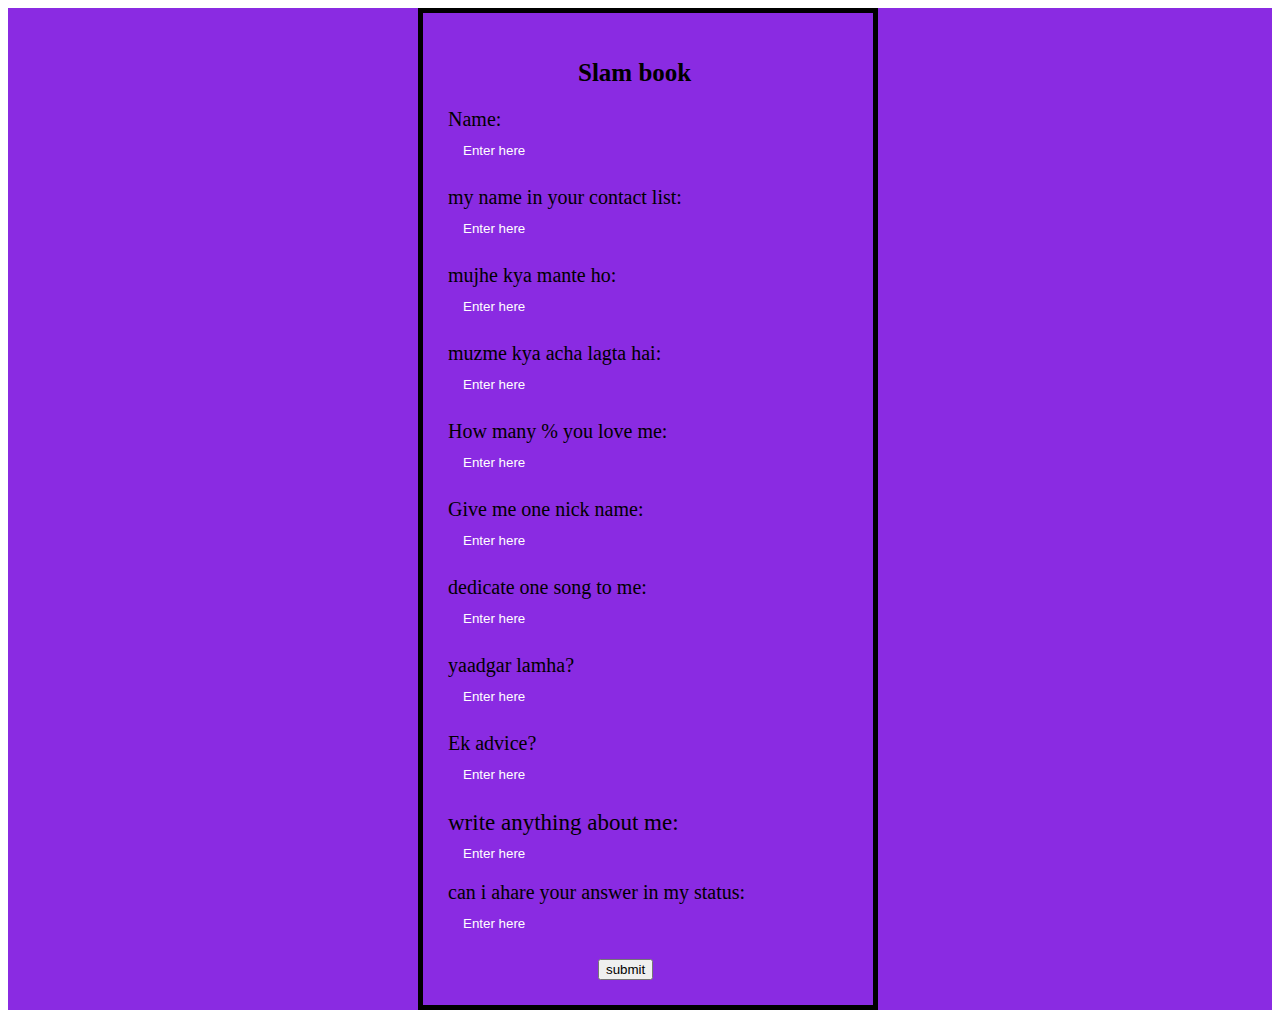
<file: index.html>
<!DOCTYPE html>
<html>
    <header>
        <title> Slam book </title>
        <link rel="stylesheet" href="ind.css">

    </header>
    <body>
        <div class="container">
            <div class="card">
                <div class="card-body">
                    <form action="ind.php" method="POST" >
                        <h2>Slam book</h2>
                        <p class="mb-15"></p>
                    <div class="form-group">
                        <label>Name:</label>
                        <input type="text" name="sl1" class="form-control" placeholder="Enter here" required>
                    </div>
                    <div class="form-group">
                        <label>my name in your contact list:</label>
                        <input type="text" name="sl2" class="form-control" placeholder="Enter here" required>
                    </div>
                     
                    <div class="form-group">
                        <label>mujhe kya mante ho:</label>
                        <input type="text" name="sl3" class="form-control" placeholder="Enter here" required>
                    </div>
                    <div class="form-group">
                        <label>muzme kya acha lagta hai:</label>
                        <input type="text" name="sl4"class="form-control" placeholder="Enter here" required>
                    </div>
                    <div class="form-group">
                        <label>How many % you love me:</label>
                        <input type="text" name="sl5"class="form-control" placeholder="Enter here" required>
                    </div>
                    <div class="form-group">
                        <label>Give me one nick name:</label>
                        <input type="text" name="sl6"class="form-control" placeholder="Enter here" required>
                    </div>
                    <div class="form-group">
                        <label>dedicate one song to me:</label>
                        <input type="text" name="sl7"class="form-control" placeholder="Enter here" required>
                    </div>
                    
                    <div class="form-group">
                        <label>yaadgar lamha?</label>
                        <input type="text" name="sl8"class="form-control" placeholder="Enter here" required>
                    </div>
                    <div class="form-group">
                        <label>Ek advice?</label>
                        <input type="text" name="sl9"class="form-control" placeholder="Enter here" required>
                    </div>
                    
                   
                    <div class="form-group2">
                        <label>write anything about me:</label>
                        <input type="text" name="sl10"class="form-control2" placeholder="Enter here" required>
                    </div>
                    <div class="form-group">
                        <label>can i ahare your answer in my status:</label>
                        <input type="text" name="sl11"class="form-control" placeholder="Enter here" required>
                    </div>
                 
                    <div class="form-group1">                       
                       
                        
                        <button onclick="document.location = 'form.html'">submit</button>

                        

                    </div>
             </div>
        </div>
        </div>
    </body>
</html>
</file>
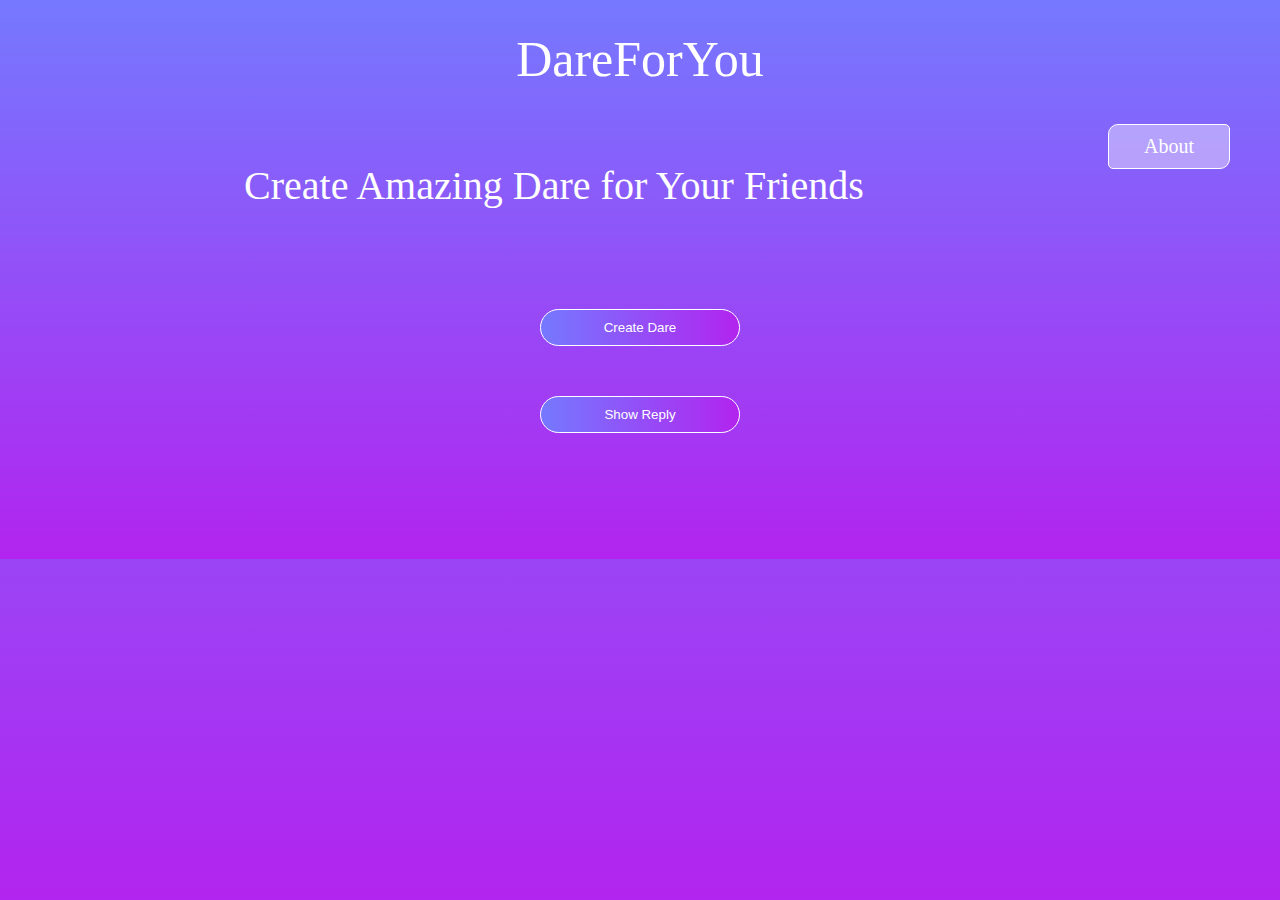
<file: dareforyoufrd/index.html>
<html>
    <head>
        <title>
            Welcome 
        </title>
		
   <meta name="viewport" content="width=device-width,initial-scale=1.0">
		
 	</head>
    <style>
        *
        {
            padding:0;
            margin: 0;
			transition: 2s;
			
		
        }
		
		body
		{
			background: -webkit-linear-gradient(top, #7579ff, #b224ef);
  background: -o-linear-gradient(top, #7579ff, #b224ef);
  background: -moz-linear-gradient(top, #7579ff, #b224ef);
  background: linear-gradient(top, #7579ff, #b224ef);
		}
		
		.lin_color_left
		{
   background: -webkit-linear-gradient(left, #7579ff, #b224ef);
  background: -o-linear-gradient(left, #7579ff, #b224ef);
  background: -moz-linear-gradient(left, #7579ff, #b224ef);
  background: linear-gradient(left, #7579ff, #b224ef);
		}
		
        .background_panel
        {
            background: -webkit-linear-gradient(top, #7579ff, #b224ef);
  background: -o-linear-gradient(top, #7579ff, #b224ef);
  background: -moz-linear-gradient(top, #7579ff, #b224ef);
  background: linear-gradient(top, #7579ff, #b224ef);
            width: 100%;
            
        }
		
		.top_name
		{
			font-size: 50px;
			color:white;
			padding-top: 30px;
			
		}
		
		.main_panel_data
		{
			font-size: 40px;
			color:white;
			padding-top: 20px;
		}
		
		
		.button_panel
		{
			padding-top: 50px;
		}
		
		.create_btn,.show_btn
		{
		margin-top: 50px;
			
		border:1px solid white;
		padding: 10px;
		border-radius: 20px;
		width: 200px;
		color: white;
			
		}
		
		.show_btn
		{
			margin-top: 50px;
		}
		
		
		
		.label_about
		{
			color:white;
			text-decoration: none;
			background-color:rgba(255,255,255,0.40);
			border-radius: 10px 5px 10px 5px;
			width: 100px;
			padding: 10px;
			text-align: center;
			border: 1px solid white;
			font-size: 20px;
		}
		
		
		@media only screen and (min-device-width:770px)
		{
			.right_pan
		{
			float: right;
			margin-right:50px;
		}
		}
		
		
		
	
		
    </style>
    <body>
        <div class="background_panel">
		<div align="center">
		<div class="top_name">
		DareForYou	
		</div>	
			<div align="center" class="right_pan">
				<br/><br/>
				
				<a href="about.html" style="text-decoration: none;">
			<div class="label_about">
				About
			</div>
				</a>
			</div>	
			<br/><br/><br/>
			<div class="main_panel_data">
			Create Amazing Dare for Your Friends
			</div>
			
			
			<div class="button_panel">
			
				<a href="create.html"><button  class="create_btn lin_color_left">Create Dare</button></a>
				<br/>
				<a href="show.html"><button class="show_btn lin_color_left">Show Reply</button></a>
				
			</div>
			
		</div>
			<br/><br/><br/><br/><br/><br/><br/>
        </div>
		
		
    </body>
</html>
</file>
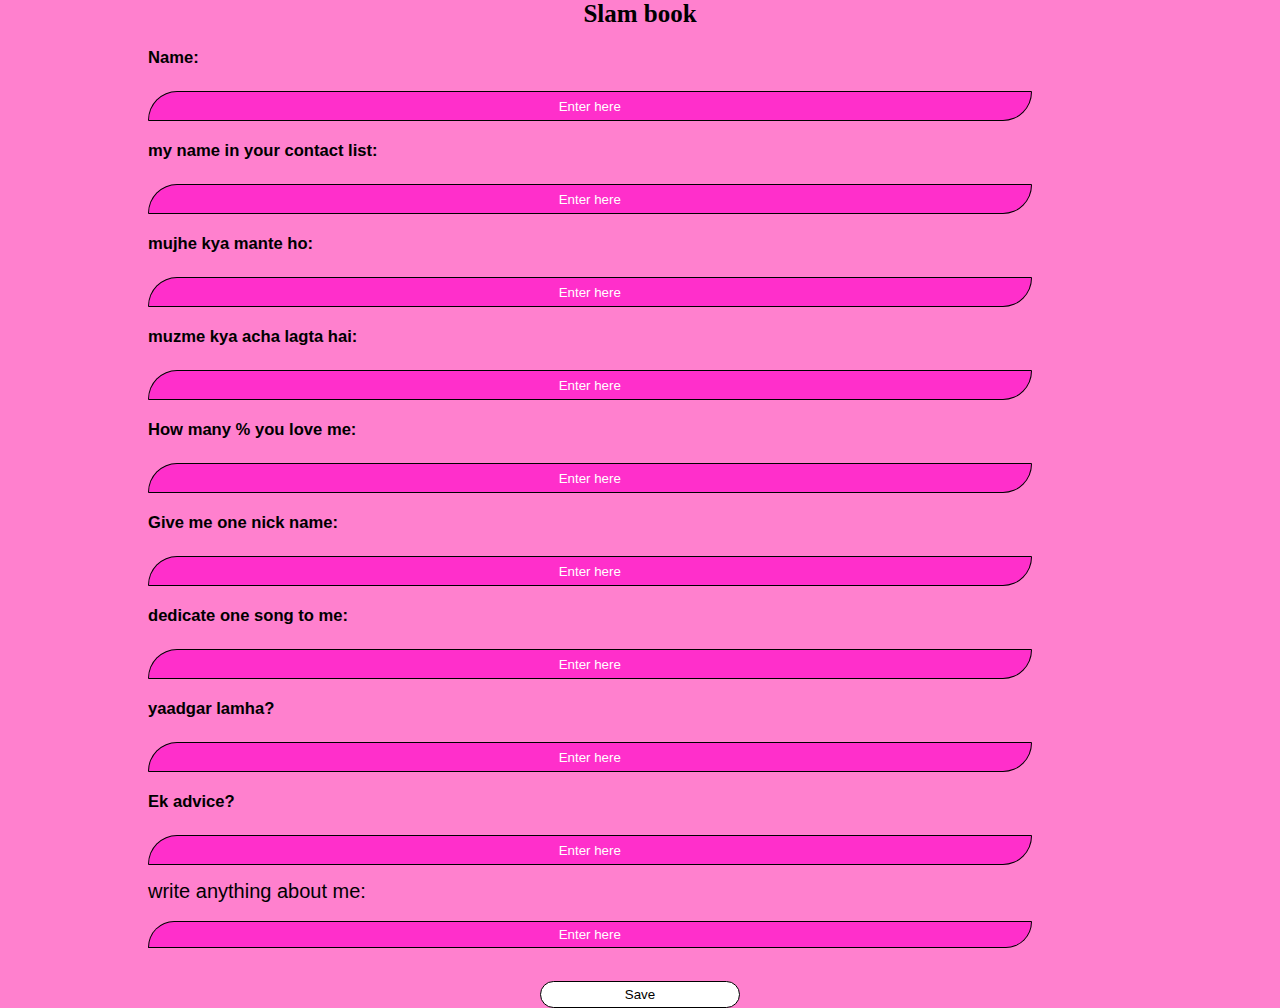
<file: user_reply/index.html>
<html>
    <head>
        <title> Slam book </title>
        <link rel="stylesheet" href="ind.css">
		<meta name="viewport" content="width=device-width,initial-scale=1.0">
    </head>
    <body>
        <div align="center">
        <div class="container">
            <div class="card">
                <div class="card-body">
                    <form action="ind.php" method="POST" >
                        <h2 style="color:black;">Slam book</h2>
                       
                        <div align="left" class="shift_right">

                    <div class="form-group">
                        <h5>Name:</h5><br/>
                        <input type="text" name="sl1" class="form-control inpt" placeholder="Enter here" required>
                    </div>
                    <div class="form-group">
                        <h5>my name in your contact list:</h5><br/>
                        <input type="text" name="sl2" class="form-control inpt" placeholder="Enter here" required>
                    </div>
                     
                    <div class="form-group">
                        <h5>mujhe kya mante ho:</h5><br/>
                        <input type="text" name="sl3" class="form-control inpt" placeholder="Enter here" required>
                    </div>
                    <div class="form-group">
                        <h5>muzme kya acha lagta hai:</h5><br/>
                        <input type="text" name="sl4"class="form-control inpt" placeholder="Enter here" required>
                    </div>
                    <div class="form-group">
                        <h5>How many % you love me:</h5><br/>
                        <input type="text" name="sl5"class="form-control inpt" placeholder="Enter here" required>
                    </div>
                    <div class="form-group">
                        <h5>Give me one nick name:</h5><br/>
                        <input type="text" name="sl6"class="form-control inpt" placeholder="Enter here" required>
                    </div>
                    <div class="form-group">
                        <h5>dedicate one song to me:</h5><br/>
                        <input type="text" name="sl7"class="form-control inpt" placeholder="Enter here" required>
                    </div>
                    
                    <div class="form-group">
                        <h5>yaadgar lamha?</h5><br/>
                        <input type="text" name="sl8"class="form-control inpt" placeholder="Enter here" required>
                    </div>
                    <div class="form-group">
                        <h5>Ek advice?</h5><br/>
                        <input type="text" name="sl9"class="form-control inpt" placeholder="Enter here" required>
                    </div>
                    
                   
                    <div class="form-group2" >
                        <label style="color:black;">write anything about me:</label><br/>
                        <input type="text" name="sl10"class="form-control2 inpt" placeholder="Enter here" required>
                    </div>
                   
                </div>
                <br/>
               
                    <input type="submit" name="submit" class="save_btn" value="Save"/>


                    <br/>
                  </form>
             </div>
        
        </div>
            </div>

            </div>
        
    
    </body>
</html>
</file>
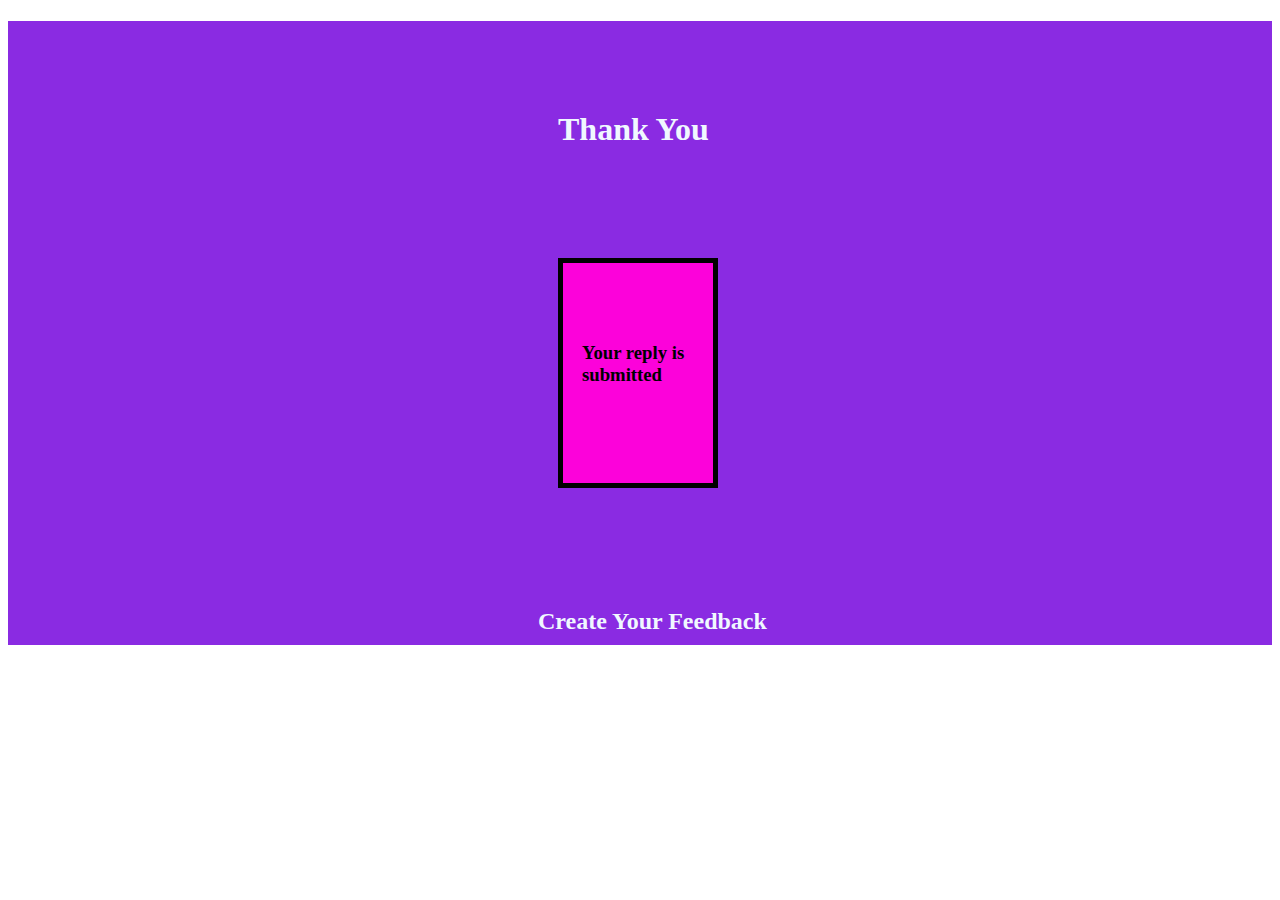
<file: form.html>
<!DOCTYPE html>
<html>
    <header>
        <title> Slam book </title>
        <link rel="stylesheet" href="form.css">

    </header>

    <body>
        <body>
            <div class="container">
                <div class="card">
                        
                           <h1> Thank You</h1>
             
                 
                            <div class="card-body1">

                            <h3>Your reply is submitted</h3>
                            </div>
                       

                            
                         
                           
                </div>  
                <div class="form-group">
                    <h2>Create Your Feedback</h2>
            
                </div>
                        
                            
        
 </body>
</html>
</file>
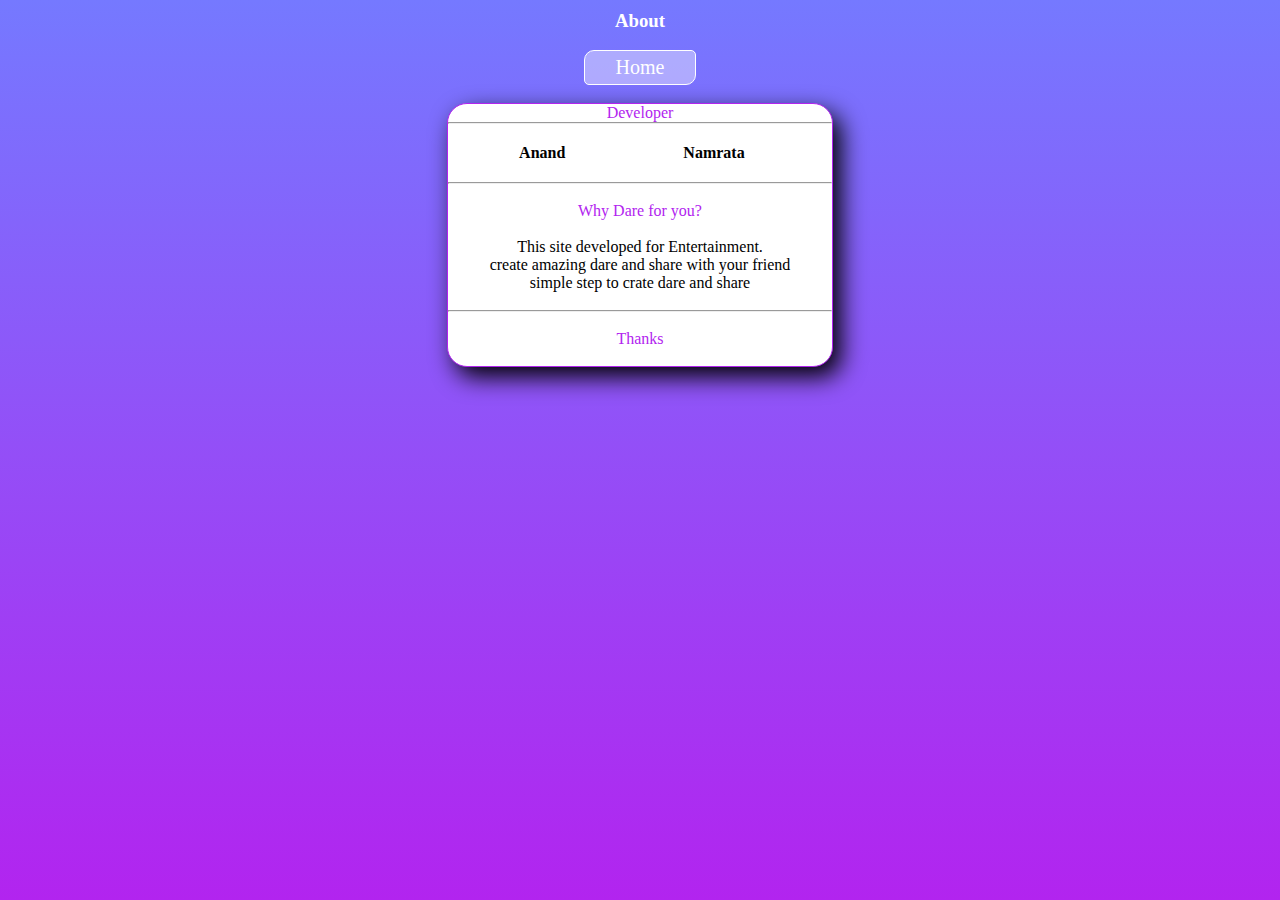
<file: dareforyoufrd/about.html>
<html>
<head>

<title>About</title>
	
	<meta name="viewport" content="width=device-width,initial-scale=1.0">
	
	<link rel="stylesheet" type="text/css" href="css/main.css"/>
	

</head>

	<style>
	
		.Top_name
		{
			color:white;
			margin-top:10px;
		}
		
		.card_panel
		{
			background-color:white;
			border-radius: 20px;
			width:80%;
			box-shadow: 8px 10px 25px black;
			border:1px solid #b224ef;
			
		}
		
		.input_name
		{
			padding: 5px;
			width:80%;
			border-radius: 20px 5px 20px 5px;
			text-align: center;
			color:white;
			
		}
		
		
		.card_panel_title
		{
			color:#b224ef;
		}
		
		.input_name::placeholder
		{
			color: white;
			text-align: center;
		}
		
		
		@media only screen and (min-device-width:770px)
		{
			.card_panel
		{
			width: 30%;
		}
		}
		
		#panel_1
		{
			display:block;
		}
		
		#panel_2
		{
			display:block;
		}
		
		.token_style
		{
			border-radius: 20px;
		}
		
		
		.label_about
		{
			color:white;
			text-decoration: none;
			background-color:rgba(255,255,255,0.40);
			border-radius: 10px 5px 10px 5px;
			width: 100px;
			padding: 5px;
			text-align: center;
			border: 1px solid white;
			font-size: 20px;
		}
		
		
		.table_panel
		{
			width:90%;
		}
	</style>
	
<body>
	
	<div align="center">
	
		<div class="Top_name">
		<h3>About</h3>
		</div>
		<br/>
		
		<a style="text-decoration: none" href="index.html"><div class="label_about">Home</div></a>
		
		<br/>
		
		
			
			<div class="card_panel" id=" panel_1">
			<div class="card_panel_title">
			  Developer
			</div>
				<hr/>
				<div class="card_panel_body">
					<br/>
					
					<table class="table_panel">
						<div align="center">
						<tr>
						<th>Anand</th>
						<th>Namrata</th>
						</tr>
						
				
						</div>
					</table>
					<br/>
					
					<hr/>
					
					<br/>
					
					<div class="card_panel_title">
					  Why Dare for you?
			       </div>
					
					<br/>
					
					<div>
					  This site developed for Entertainment.<br/>
						create amazing dare and share with your friend <br/>
						simple step to crate dare and share
			       </div>
					
					<br/>
					<hr/>
					<br/>
					<div class="card_panel_title">
			  Thanks
			</div>
					<br/>
				</div>
			</div>
			
		
	
		
		
	</div>
	
</body>
</html>
</file>
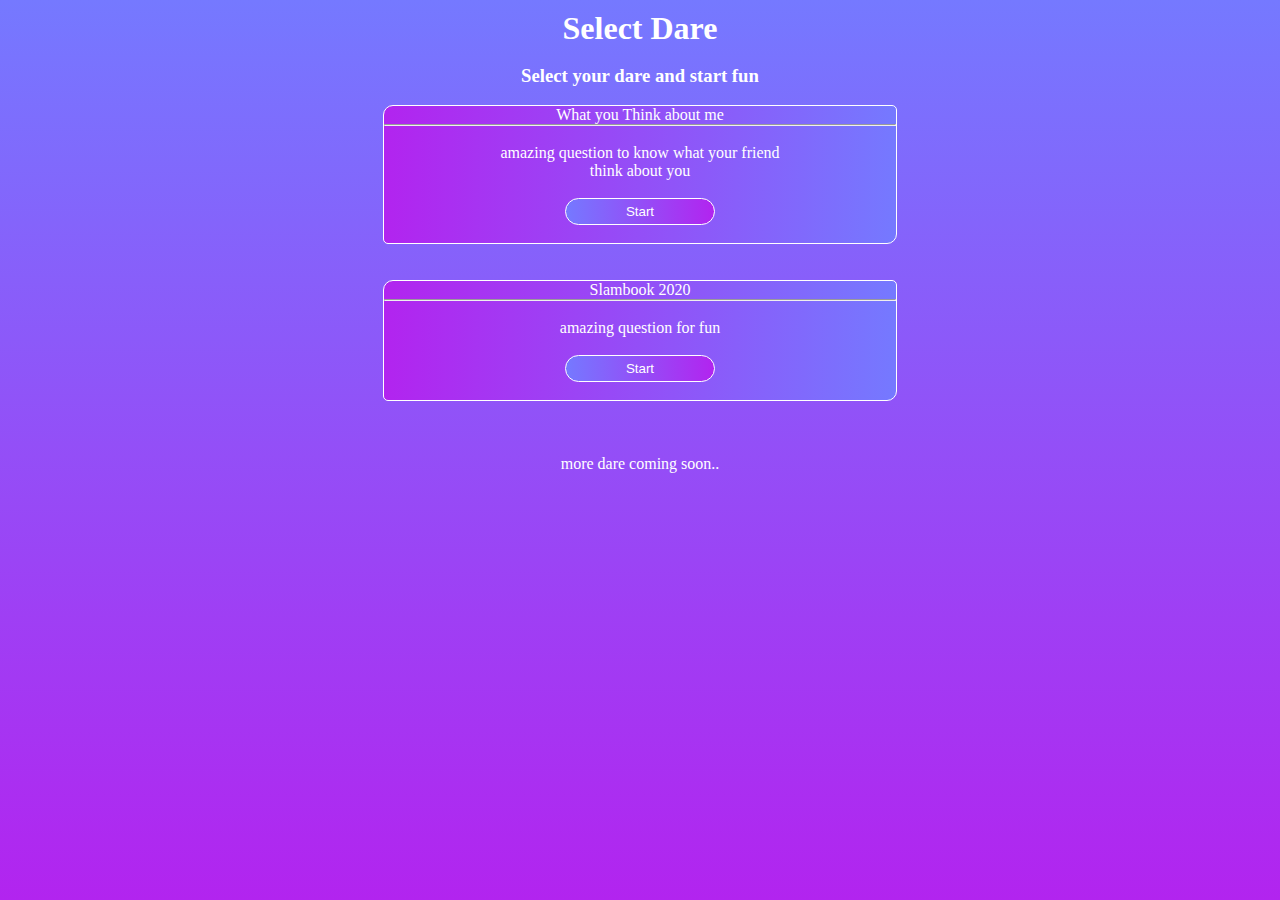
<file: dareforyoufrd/create.html>
<html>
<head>

<title>Select Dare</title>
	
	<meta name="viewport" content="width=device-width,initial-scale=1.0">
	
	<link rel="stylesheet" type="text/css" href="css/main.css"/>
	
</head>

	<style>
	
		.Top_name
		{
			color:white;
			margin-top:10px;
		}
		
		
		.card_panel
		{
			border:1px solid white;
			color:white;
			width:80%;
			border-radius:10px 5px 10px 5px;
		}
		
		
		@media only screen and (min-device-width:770px)
		{
			.card_panel
		{
			width: 40%;
		}
		}
	
	</style>
	
<body>
	<div align="center">
	
		<div class="Top_name">
		<h1>Select Dare</h1>
		</div>
			
		<div class="center_panel_data">
		<br/>
			<h3 style="color:white;">Select your dare and start fun</h3>
			<br/>
			<div class="card_panel right_side_color_lin">
			<div class="card_panel_title">
				What you Think about me
			</div>
				<hr/>
				<div class="card_panel_body">
					<br/>
					<p>amazing question to know what your friend <br/> think about you</p>
					<br/>
					<a href="all_dare/what_you_think_about_me/create.php"><button class="style_btn lin_color_left">Start</button></a>
					<br/><br/>
				</div>
			</div>
			<br/><br/>
			
			<div class="card_panel right_side_color_lin">
			<div class="card_panel_title">
				Slambook 2020
			</div>
				<hr/>
				<div class="card_panel_body">
					<br/>
					<p>amazing question for fun</p>
					<br/>
					<a href="all_dare/slambook2020/create.php"><button class="style_btn lin_color_left">Start</button></a>
					<br/><br/>
				</div>
			</div>
			
			<br/>
			<br/>
			
			<br/>
			<span style="color:white">more dare coming soon..</span>
			
			
			
		</div>
		
	</div>
</body>
</html>
</file>
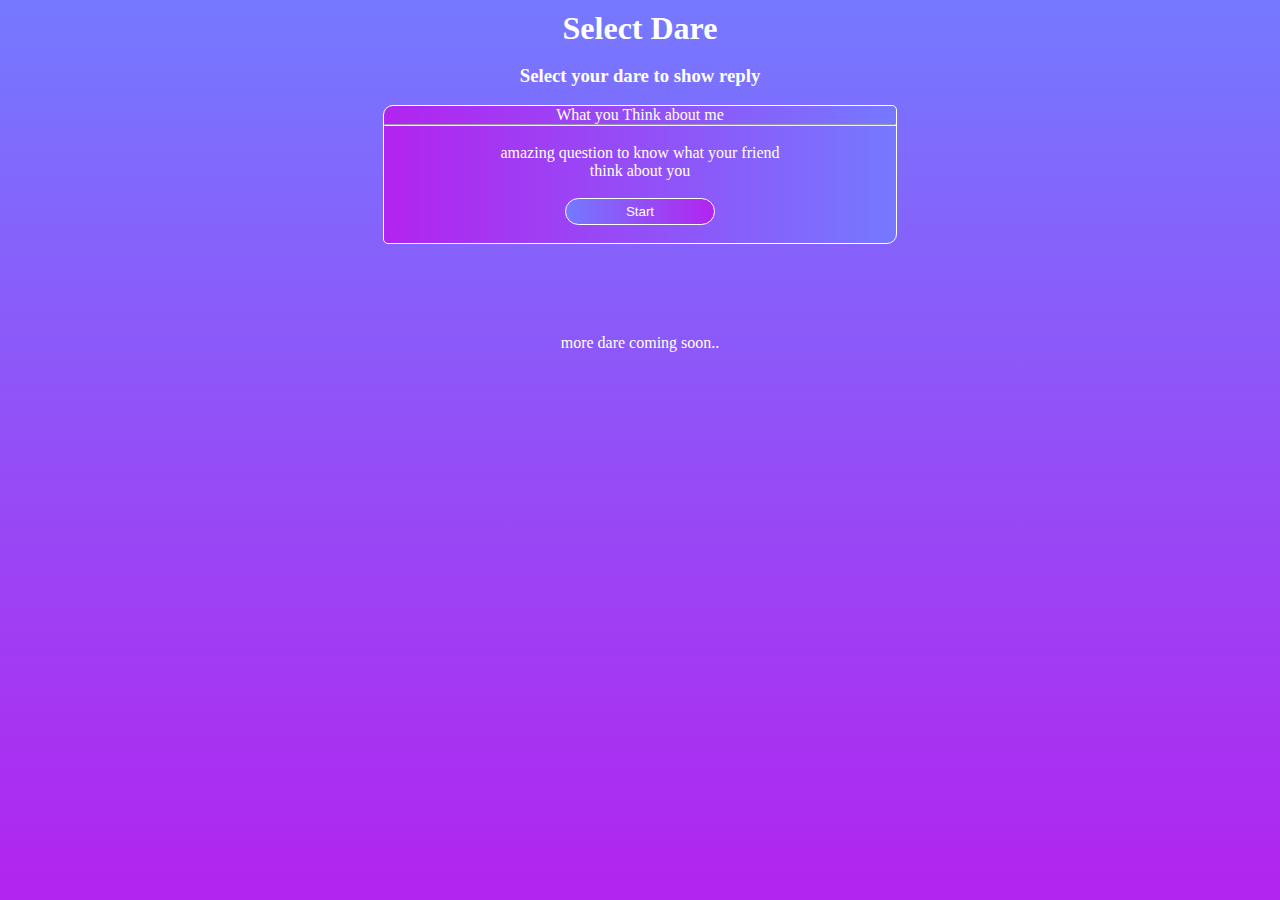
<file: dareforyoufrd/show.html>
<html>
<head>

<title>Select Dare</title>
	
	<meta name="viewport" content="width=device-width,initial-scale=1.0">
	
	<link rel="stylesheet" type="text/css" href="css/main.css"/>
	
</head>

	<style>
	
		.Top_name
		{
			color:white;
			margin-top:10px;
		}
		
		
		.card_panel
		{
			border:1px solid white;
			color:white;
			width:80%;
			border-radius:10px 5px 10px 5px;
		}
		
		
		@media only screen and (min-device-width:770px)
		{
			.card_panel
		{
			width: 40%;
		}
		}
	
	</style>
	
<body>
	<div align="center">
	
		<div class="Top_name">
		<h1>Select Dare</h1>
		</div>
			
		<div class="center_panel_data">
		<br/>
			<h3 style="color:white;">Select your dare to show reply</h3>
			<br/>
			<div class="card_panel right_side_color_lin">
			<div class="card_panel_title">
				What you Think about me
			</div>
				<hr/>
				<div class="card_panel_body">
					<br/>
					<p>amazing question to know what your friend <br/> think about you</p>
					<br/>
					<a href="all_dare/what_you_think_about_me/start.html"><button class="style_btn lin_color_left">Start</button></a>
					<br/><br/>
				</div>
			</div>
			<br/><br/>
			
			<br/>
			<br/>
			
			<br/>
			<span style="color:white">more dare coming soon..</span>
			
			
			
		</div>
		
	</div>
</body>
</html>
</file>
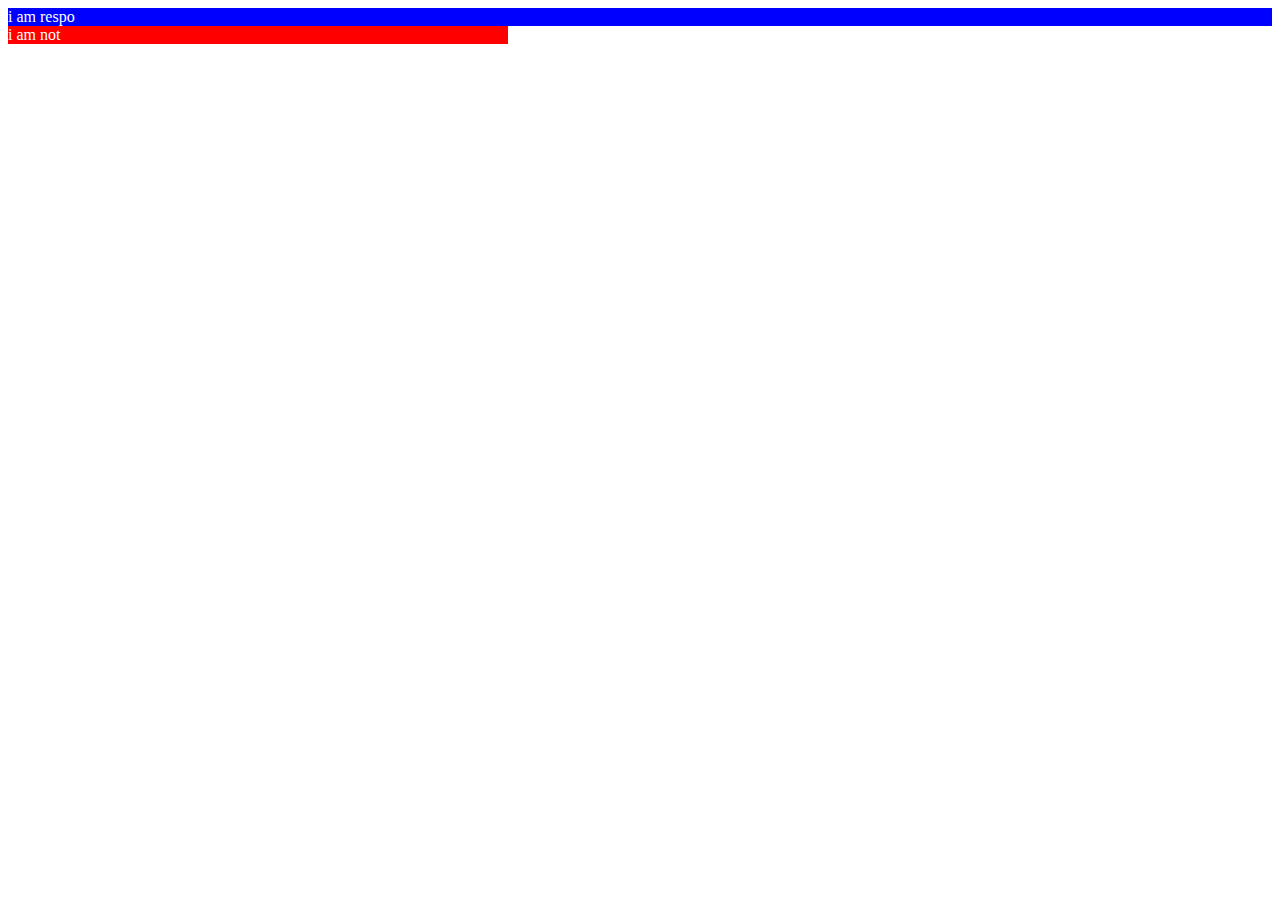
<file: demo/resp.html>
<html>
<head>
<title>Respo Testing </title>
 
</head>

<style>


.respo
{

background-color:blue;
color:white;

width:100%;

}


.no_repo
{
background-color:red;
color:white;
width:500px;
}

</style>


<div class="respo">
i am respo
</div>

<div class="no_repo">
i am not
</div>

</html>
</file>
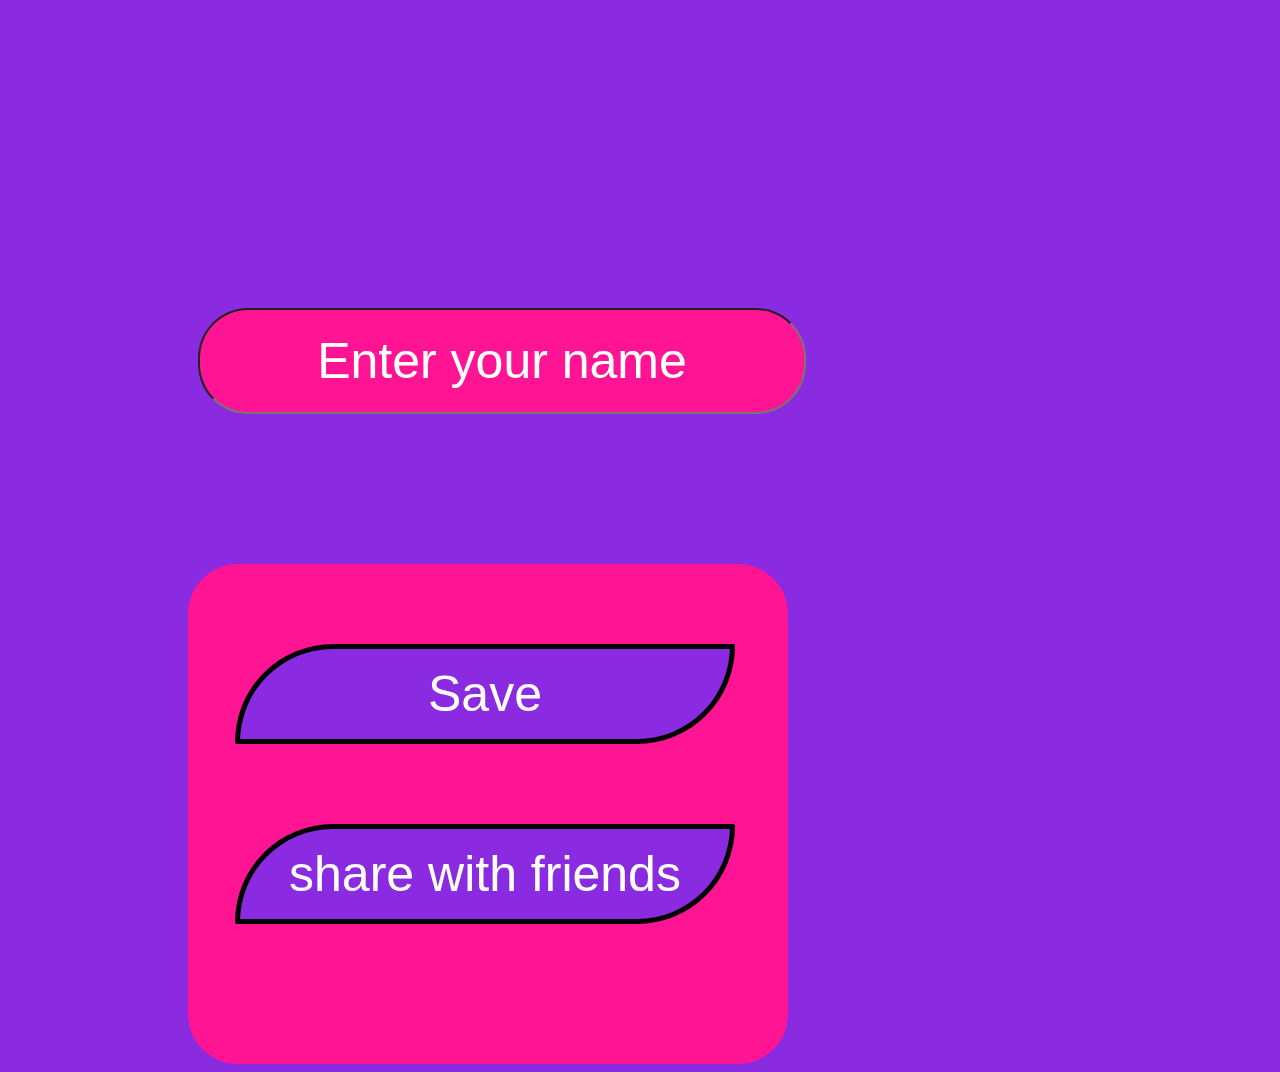
<file: user_reply/create.html>
<!DOCTYPE html>
<html>
    <header>
        <title> Slam book </title>
        <link rel="stylesheet" href="creat.css">

    </header>

    <body>
        <body>
            <div class="container">
                <div class="card">
                        
                    <div class="form-group">
                           <input type="text" name="name" class="form-control inpt" placeholder="Enter your name" required>
                    </div>
                 
                            <div class="card-body1">
                         
                                <div class="card-body2">
                            
                    <input type="submit" name="submit" class="save_btn" value="Save"/>
                            </div>
                          

                            
                         
                           
                 
                <div class="form">
                   
            
                    <input type="submit" name="submit" class="save_btn" value="share with friends"/>
                </div>
            </div>
            </div> 
                            
        
 </body>
</html>
</file>
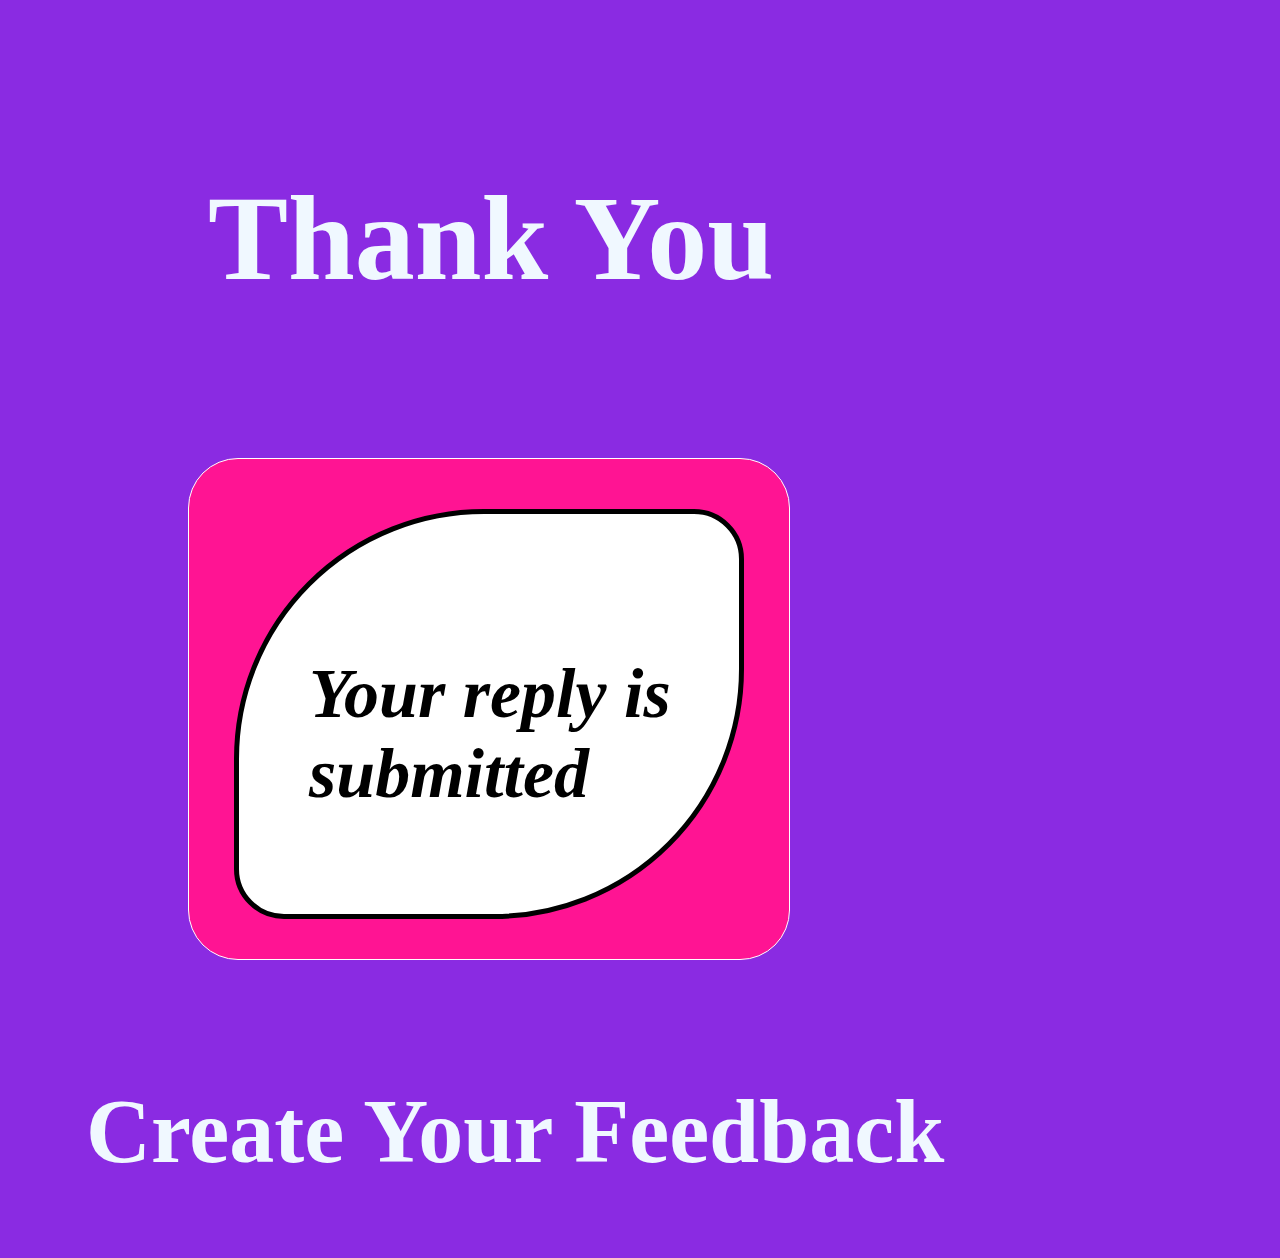
<file: user_reply/form.html>
<!DOCTYPE html>
<html>
    <header>
        <title> Slam book </title>
        <link rel="stylesheet" href="form.css">

    </header>

    <body>
        <body>
            <div class="container">
                <div class="card">
                        
                           <h1> Thank You</h1>
             
                 
                            <div class="card-body1">
                         
                                <div class="card-body2">
                            <h3>Your reply is submitted</h3>
                            </div>
                          </div>

                            
                         
                           
                </div>  
                <div class="form-group">
                    <h2>Create Your Feedback</h2>
            
                </div>
                        
                            
        
 </body>
</html>
</file>
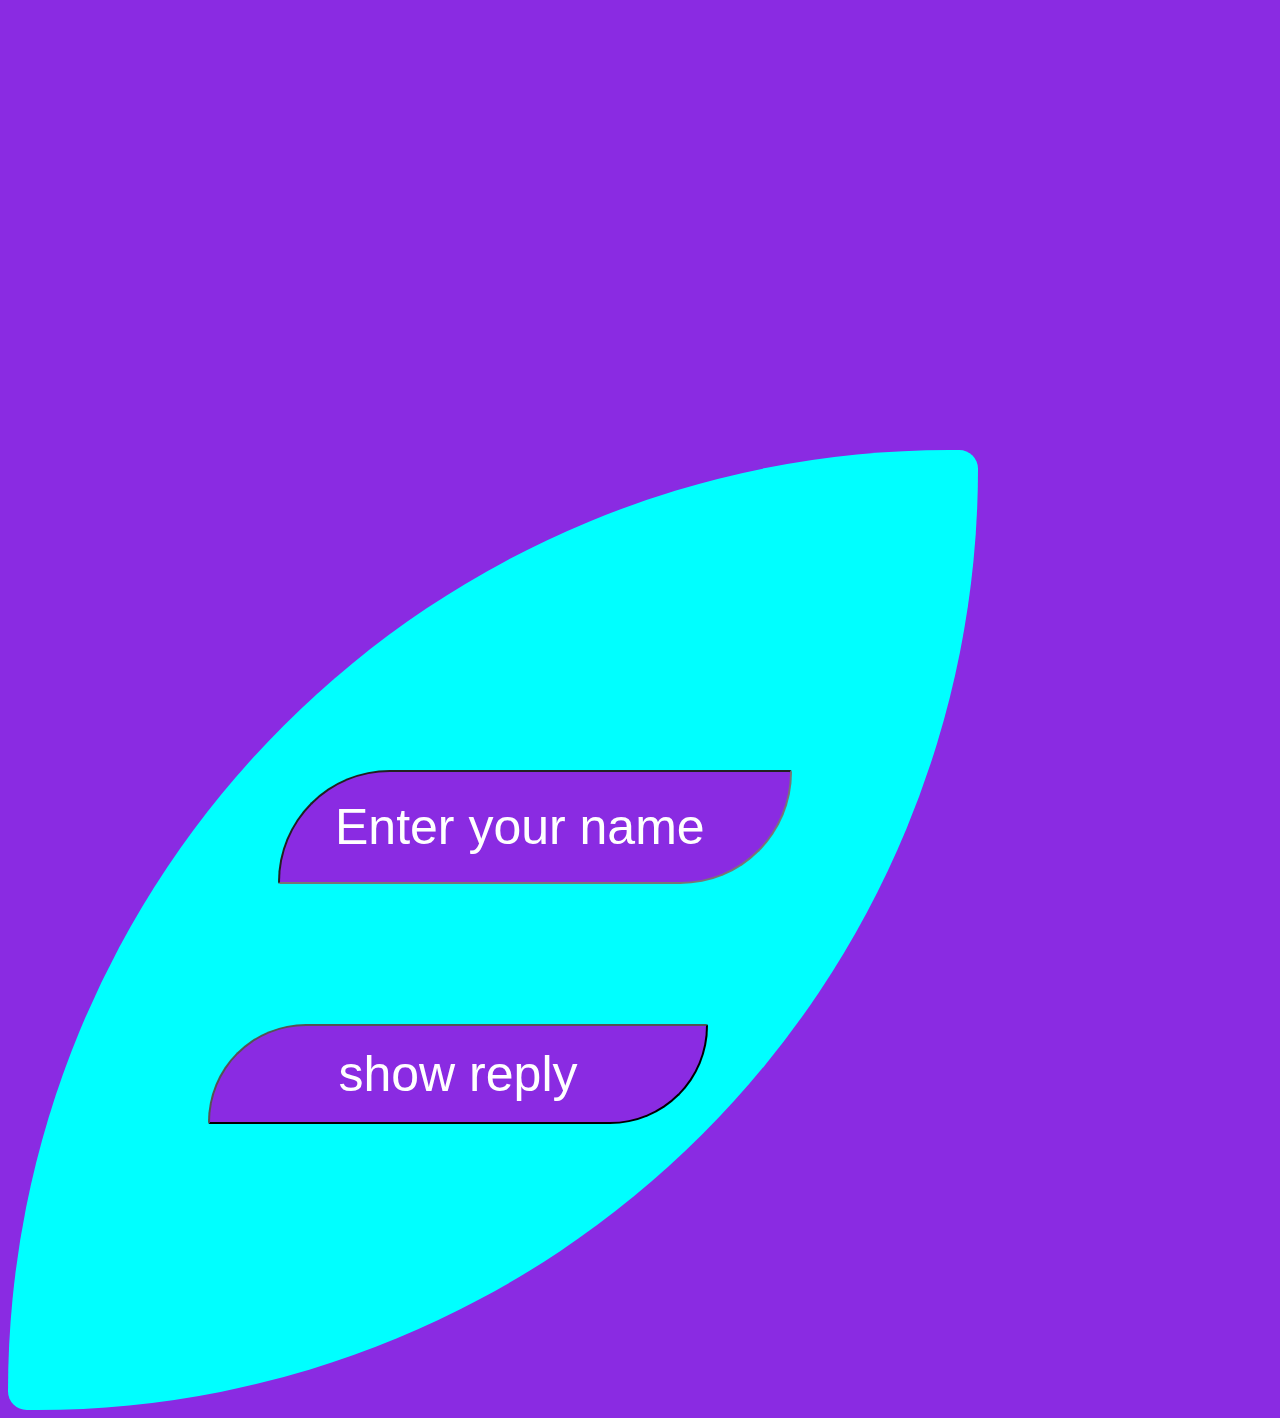
<file: user_reply/start.html>
<!DOCTYPE html>
<html>
    <header>
        <title> Slam book </title>
        <link rel="stylesheet" href="start.css">

    </header>

    <body>
        <body>
            <div class="container">
                <div class="card">
                    <div class="card-body1">

                    <div class="form-group">
                        <input type="text" name="name" class="form-control inpt" placeholder="Enter your name" required>
                
              
                 
                         <div class="form">
                   
            
                    <input type="submit" name="submit" class="save_btn" value="show reply"/>
                </div>
            </div>
            </div> 
        </div>          
        
 </body>
</html>
</file>
<file: ind.css>
.container{
    background-color: blueviolet;
}
/*Card CSS*/

.card-body{
    padding: 25px;
    display: block;
    overflow: hidden;
    margin-left: 410px;

    width: 400px;
    border: 5px solid black;

}
.card-body h2{
    margin-left: 130px;
    font-family: cursive;
    font-size: 25px;

}

.form-group{
    display: block;
    margin-bottom: 15px;
    font-size: 20px;

     
}

::placeholder{
    color: white;

}

/*Card1 CSS*/

.card-body1{
    padding: 15px;
    display: block;
    overflow: hidden;

    height: 200px;
    
}


.form-control1{
    padding: 20px;
    height: 40px;
    background: transparent;
    color: black;
    width: 80%;
   
}



  .form-group2{
    display: block;
    margin-bottom: 15px;
    
}
.form-group2 label{
    display: block;
    margin-bottom: 5px;
    font-size: 13px;
    color: black;

   
    font-size: 23px;
}


.form-control2{
    padding: 5px 15px;
    
    background: transparent;
      border: 5px white;

    width: 88%;
}
.form-control{
    padding: 5px 15px;
    height: 30px;
    background: transparent;
    border: 5px white;
  

    width: 88%;
    
}
.form-group1 button{
    margin-left: 150px;
}
</file>
<file: user_reply/ind.css>
*
{
    padding: 0;
    margin: 0;
    
}

.container{
    width:100%;
    height:100%;
   
}
/*Card CSS*/


body
{
    background-color: rgba(255, 47, 175, 0.61);
    width:100%;
    height:100%;
    
}
.form-group h5{
    margin-top: 20px;
    font-family: 'Franklin Gothic Medium', 'Arial Narrow', Arial, sans-serif;
}


.card-body{
 width:80%;

}   
.card-body h2{
   
    font-family: cursive;
    font-size: 25px;

}

.form-group{
    display: block;
    margin-bottom: 15px;
    font-size: 20px;
   

     
}

::placeholder{
    color: white;

}

/*Card1 CSS*/

.card-body1{
    padding: 15px;
    display: block;
    overflow: hidden;
    
    height: 200px;
    
}


.form-control1{
    padding: 20px;
    height: 40px;
    background: transparent;
    color: black;
    width: 80%;
   
}



  .form-group2{
    display: block;
    margin-bottom: 15px;
    
}
.form-group2 label{
    display: block;
 
    font-size: 20px;
    color: black;

margin-top: 10px;

   font-family: 'Franklin Gothic Medium', 'Arial Narrow', Arial, sans-serif;
  
}

.form-control2{
    padding: 5px 15px;
  
    background: transparent;

    width: 88%;
}
.form-control{
    padding: 5px 15px;
    height: 30px;
    background: transparent;
    border: 5px white;
  

    width: 88%;
    
}
.form-group1 button{
    margin-left: 150px;
}


.save_btn
{
    background-color:white;
    padding: 5px;
    width:200px;
    border:1px solid black;
    border-radius: 20px;
}


.shift_right
{
    margin-left: 20px;
}

.inpt
{
    border: 1px solid black;
    border-radius: 20px;
    text-align: center;
    color:white;
    border-radius: 30px 1px 30px 1px;
   
    background-color: rgb(255, 47, 203);


}
</file>
<file: form.css>
.container{
    background-color: blueviolet;
   

}
/*Card CSS*/

.card h1{
    margin-bottom: 50px;
    padding-top: 90px;
    margin-left: 550px;
    color: aliceblue;

}



.card-body1 h3{
padding-top: 60px;
padding-left: 19px;

}

.card-body1 {
    height: 220px;
    width: 150px;
    margin-left: 550px;

    border: 5px solid black;
   
   background-color: rgb(252, 2, 218);
    margin-top: 110px;
 
}


 .form-group{
width: 250px;

  
    margin-top: 120px;
margin-left: 530px;

    
}
.form-group h2{
color: aliceblue;
  padding-bottom: 10px;

}
</file>
<file: dareforyoufrd/css/main.css>
*
{
	padding: 0;
	margin: 0;
	
	transition: 2s;
}

   
body
		{
  background: -webkit-linear-gradient(top, #7579ff, #b224ef);
  background: -o-linear-gradient(top, #7579ff, #b224ef);
  background: -moz-linear-gradient(top, #7579ff, #b224ef);
  background: linear-gradient(top, #7579ff, #b224ef);
		}




.right_side_color_lin
		{
  background: -webkit-linear-gradient(right, #7579ff, #b224ef);
  background: -o-linear-gradient(right, #7579ff, #b224ef);
  background: -moz-linear-gradient(right, #7579ff, #b224ef);
  background: linear-gradient(right, #7579ff, #b224ef);
		}



		.lin_color_left
		{
   background: -webkit-linear-gradient(left, #7579ff, #b224ef);
  background: -o-linear-gradient(left, #7579ff, #b224ef);
  background: -moz-linear-gradient(left, #7579ff, #b224ef);
  background: linear-gradient(left, #7579ff, #b224ef);
		}


.style_btn
{
	padding:5px;
	border: 1px solid white;
	border-radius: 20px;
	color:white;
	width:150px;
}
</file>
<file: user_reply/creat.css>
body
{
    width:100%;
    height:100%;
    background-color: blueviolet;;

    
}
/*Card CSS*/



.card-body1 {
    height: 500px;
    width: 600px;
   
    background-color: deeppink;
    margin-top: 150px;
    border-radius: 50px 50px 50px 50px;
margin-left: 180px;
}
.card-body1 .save_btn{


        background-color: blueviolet;
        padding: 5px;
        width: 500px;
        height: 100px;
        border: 5px solid black;
        border-radius: 1000px 20px 1000px 20px;
        margin-left: 47px;
        margin-top: 80px;
        color: white;
        font-size: 50px;

}
.form .save_btn{
    background-color: blueviolet;
    padding: 5px;
    width: 500px;
    height: 100px;
    border-radius: 1000px 20px 1000px 20px;
    margin-left: 47px;
    margin-top: 80px;
    font-size: 50px;
color: white;

    
}




.inpt{
    width: 600px;
    height: 100px;
    background-color: deeppink;
    margin-top: 300px;
    margin-left: 190px;
    border-radius: 50px;
    text-align: center;
    font-size: 50px;
    color: white;


    
}
::placeholder{
    color: white;

}
</file>
<file: user_reply/form.css>
body
{
    width:100%;
    height:100%;
    background-color: blueviolet;

    
}
/*Card CSS*/

.card h1{
    margin-bottom: 50px;
    padding-top: 90px;
    margin-left: 200px;
    color: aliceblue;
   font-size: 120px;

}

.card-body1 {
    height: 500px;
    width: 600px;
    border: 1px solid white;
    background-color: deeppink;
    margin-top: 150px;
    border-radius: 50px 50px 50px 50px;
margin-left: 180px;
}

.card-body2 {
    height: 400px;
    width: 500px;
    border: 5px solid black;
    background-color: white;
    border-radius: 250px 50px 250px 50px;
    margin-left: 45px;
    margin-top: 50px;
}
.card-body1 h3{
    margin-top: 140px;
    margin-left: 70px;
    font-size: 70px;
    font-style: italic;


}

.form-group{
    width: 100%;
      
        margin-top: 120px;
        margin-left: 78px;
    
        
    }


.form-group h2{
color: aliceblue;
  font-size: 90px;

}
</file>
<file: user_reply/start.css>
body
{
    width:100%;
    height:100%;
    background-color: blueviolet;

    
}
/*Card CSS*/


    
    .form-group{

        background-color: aqua;
        
        margin-top: 450px;

        border-radius: 1000px 20px 1000px 20px;
        width: 970px;
        height: 960px;
        margin-top: 450px
    }



.form .save_btn{
    background-color: blueviolet;
    padding: 5px;
    width: 500px;
    height: 100px;
    border-radius: 1000px 20px 1000px 20px;
    margin-left: 200px;
    font-size: 50px;
    color: white;
    margin-top: 140px;

    
}

.inpt{
    background-color: blueviolet;
    padding: 5px;
    width: 500px;
    height: 100px;
    border-radius: 1000px 20px 1000px 20px;
    margin-left: 270px;
    font-size: 50px;

    margin-top: 320px
}
::placeholder{
    color: white;
    padding-left: 50px;
}
</file>
